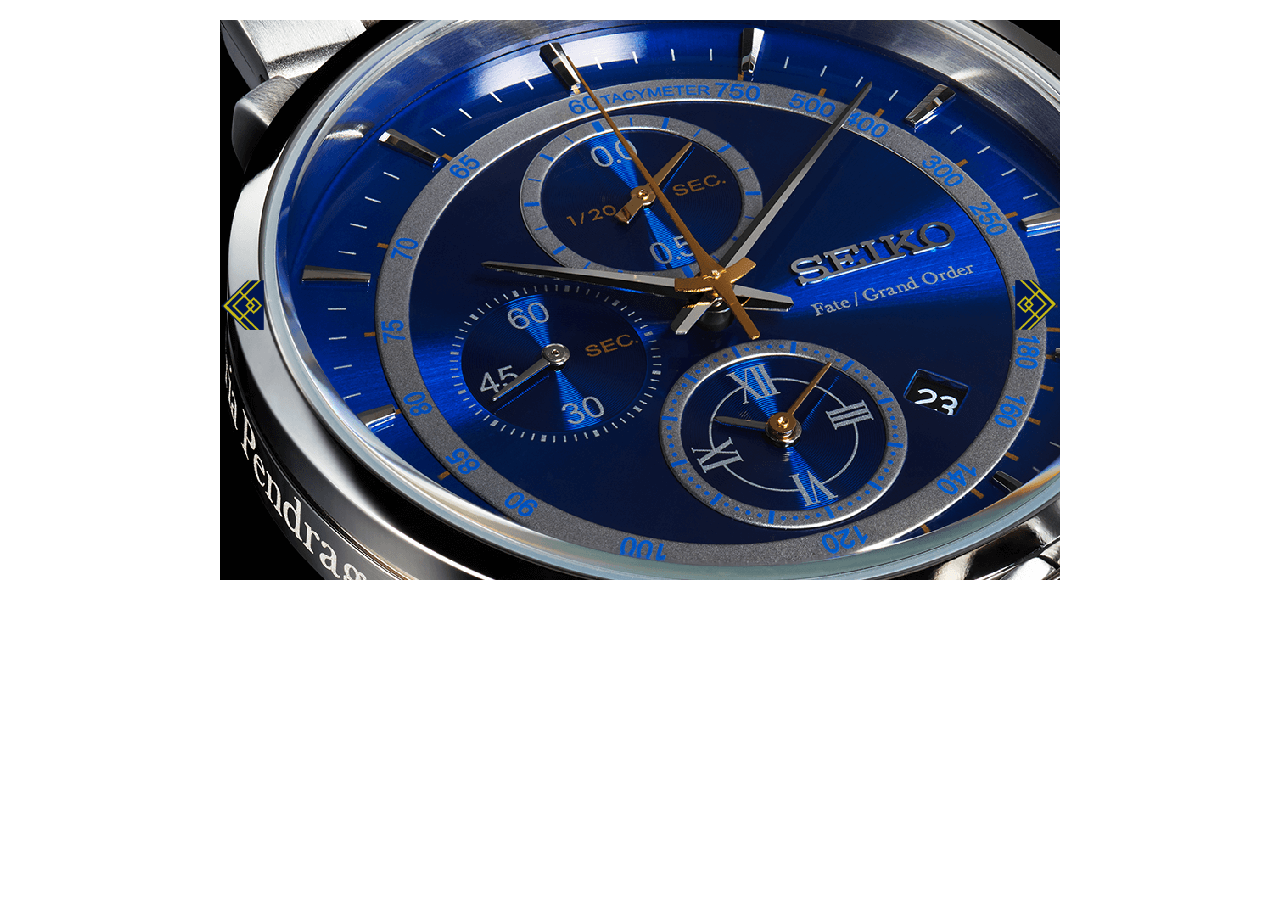
<file: test.html>
<!DOCTYPE html>
<html lang="en">
<head>
    <meta charset="UTF-8">
    <meta name="viewport" content="width=device-width, initial-scale=1.0">
    <meta http-equiv="X-UA-Compatible" content="ie=edge">
    <title>test</title>
    <link rel="stylesheet" href="reset.css">
    
<style>
#wrapper{
		padding-top: 20px;
		position: relative;
		width: 840px;
		height: 560px;
		overflow: hidden;
		margin: 0 auto;
	}
    #wrapper ul.pic{
		position: absolute;
		width: 9999px;
	}
	#wrapper h2,#wrapper h3{
		cursor: pointer;
		position: absolute;
		top:280px;
		z-index: 5;
	} 
	#wrapper h2{
		left: 795px;
	}
	#wrapper ul.pic li{
		float: left;
	}
	ul.page{
		margin: 0 auto;
		padding-top: 20px;
	}
	ul.page li{
		float: left;
		margin-right: 10px;
		width: 20px;
		height: 8px;
		background-color: rgba(0,0,0,0.3);
		border-radius: 5px;
	}
	.DotColor{
		background-color: rgba(15, 86, 219, 0.6) !important;
	}
    #wrapper h2 img, #wrapper h3 img{
        height: 50px;
    }
    #wrapper h2:hover img, #wrapper h3:hover img{
        filter: brightness(2);
        transition: .3s;
    }
</style>
</head>
<body>

<div id="wrapper">
    	<h2><img src="images/bg-right.png"></h2>
    	<h3><img src="images/bg-left.png"></h3>
    	<ul class="pic">
    		<li><img src="images/ph02.png"></li>
    		<li><img src="images/ph03.png"></li>
    		<li><img src="images/ph04.png"></li>
            <li><img src="images/ph05.png"></li>
            <li><img src="images/ph06.png"></li>
    	</ul>
    </div>
    <ul class="page"></ul>


    <script
  src="https://code.jquery.com/jquery-3.4.1.min.js"
  integrity="sha256-CSXorXvZcTkaix6Yvo6HppcZGetbYMGWSFlBw8HfCJo="
  crossorigin="anonymous"></script>

    <script>
    $(function(){
 
 var $ulPic=$('ul.pic'),
 $ulPage=$('ul.page'),
 _liPicHtml=$ulPic.html(),//把裡面元素抓出來
 _width=$('#wrapper').width(),
 nowIndex=0,
 timer,
 speed=2000,//換banner時間
 picLen=$ulPic.find('li').length;

 //---------------------------------------------------------------------

 //生出page dot
 $ulPic.find('li').each(function(){
     $ulPage.append('<li></li>');
 })
 $ulPage.css({width:$('ul.page li').outerWidth(true)*picLen});
    //outerWidth(true)=margin+padding

 //---------------------------------------------------------------------

 //把圖片變double
 $ulPic.html(_liPicHtml+_liPicHtml);//把值塞進去
 picLen=$('ul.pic li').length;//本來4張圖 現在變8張了

 //init
 dot();
 timer=setTimeout(bannerMove,speed)

 //---------------------------------------------------------------------

 //按左右
 $('#wrapper h2').click(function(){
     bannerMove();
 })
 $('#wrapper h3').click(function(){

     clearTimeout(timer);

     //$ulPic瞬間移動到中間
     if(nowIndex<=0){
             $ulPic.css({left:picLen/2*_width*-1});
             nowIndex=picLen/2;
         }

     nowIndex=(nowIndex-1+picLen)%picLen;//上一張圖魔法指令

     //圖向左移動
     $ulPic.animate({left:nowIndex*_width*-1},500,function(){
         timer=setTimeout(bannerMove,speed)
     });

     dot();
 })

 //圖片移動
 function bannerMove(){

     clearTimeout(timer);
     nowIndex=(nowIndex+1)%picLen;//下一張圖魔法指令

     //圖向左移動
     $ulPic.animate({left:nowIndex*_width*-1},500,function(){
         //$ulPic瞬間移動到最左邊
         if(nowIndex>=picLen/2){
             $ulPic.css({left:0});
             nowIndex=0;
         }
         timer=setTimeout(bannerMove,speed)
     });

     dot();
 }

 function dot(){
     //dot change color
     $ulPage.find('li').removeClass('DotColor').eq(nowIndex).addClass('DotColor');
     if(nowIndex==5){
         $ulPage.find('li').eq(0).addClass('DotColor');
     }
 }

})
    </script>
</body>
</html>
</file>
